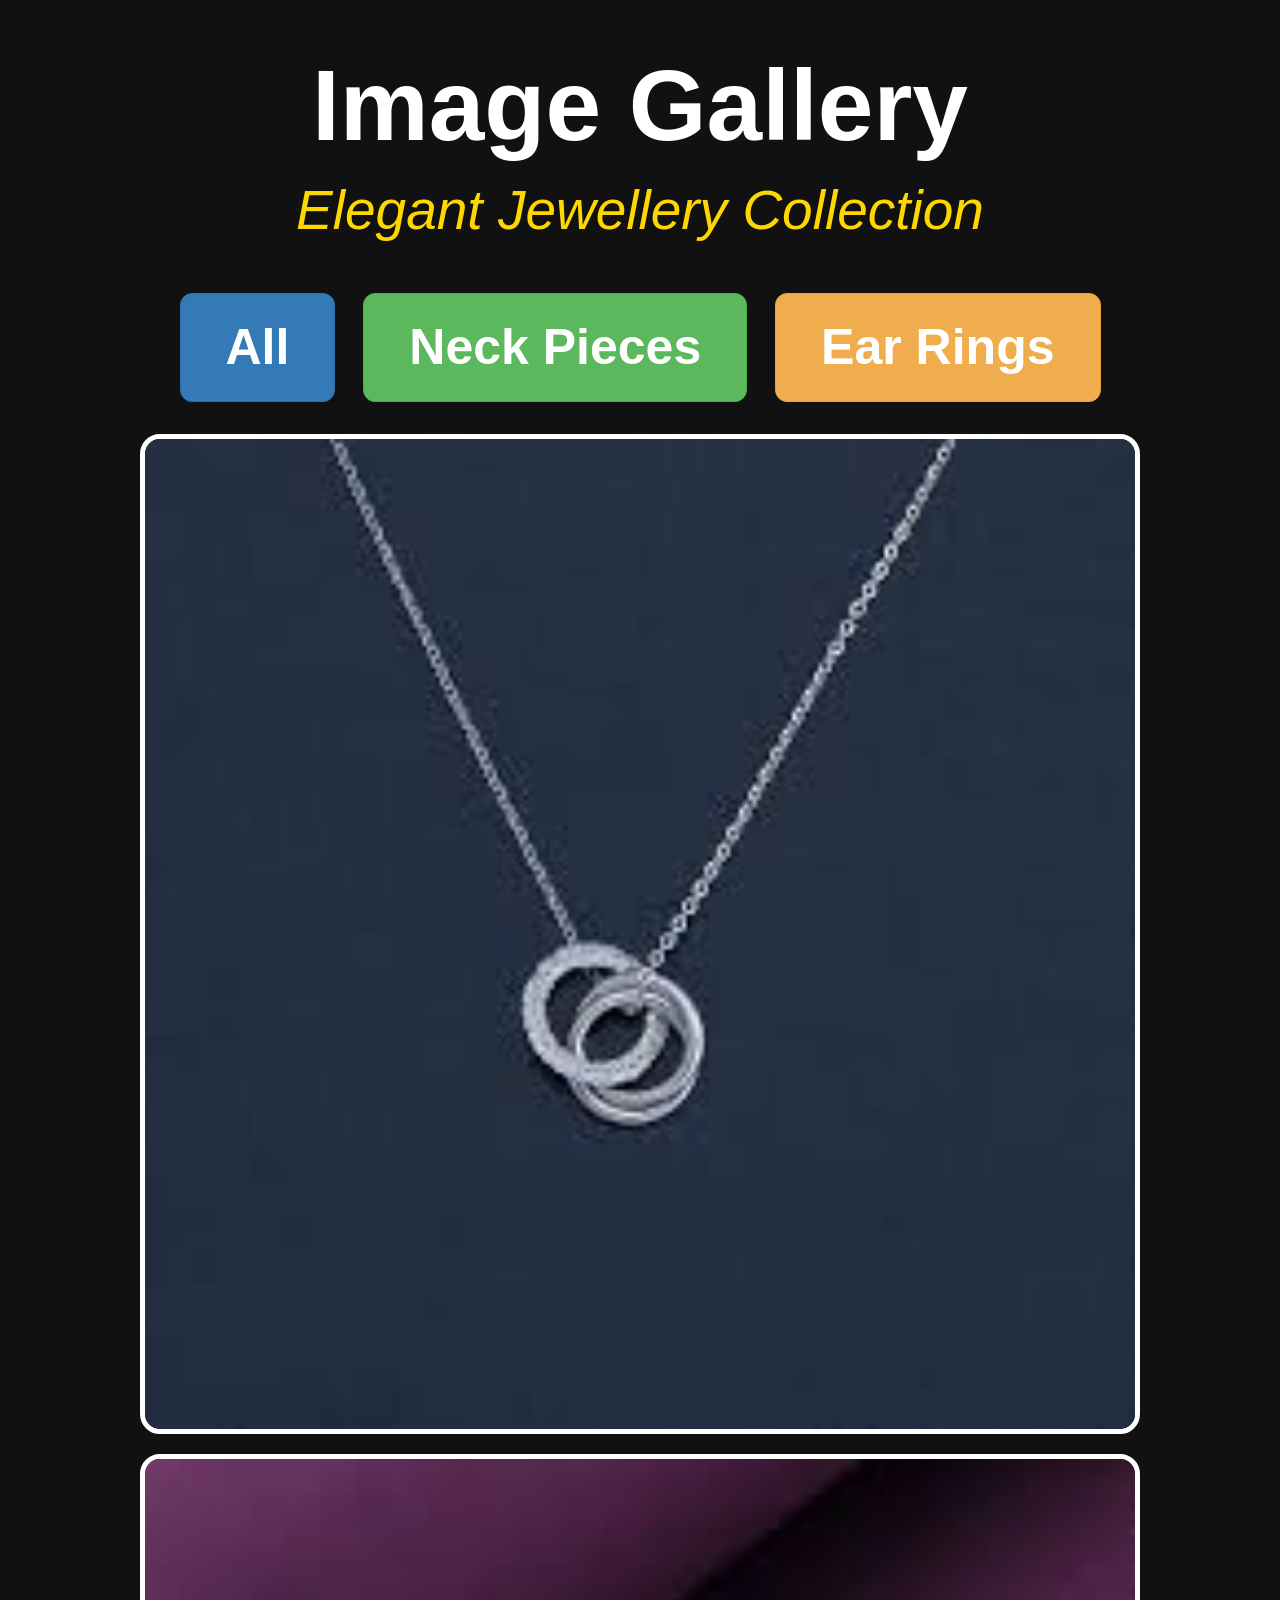
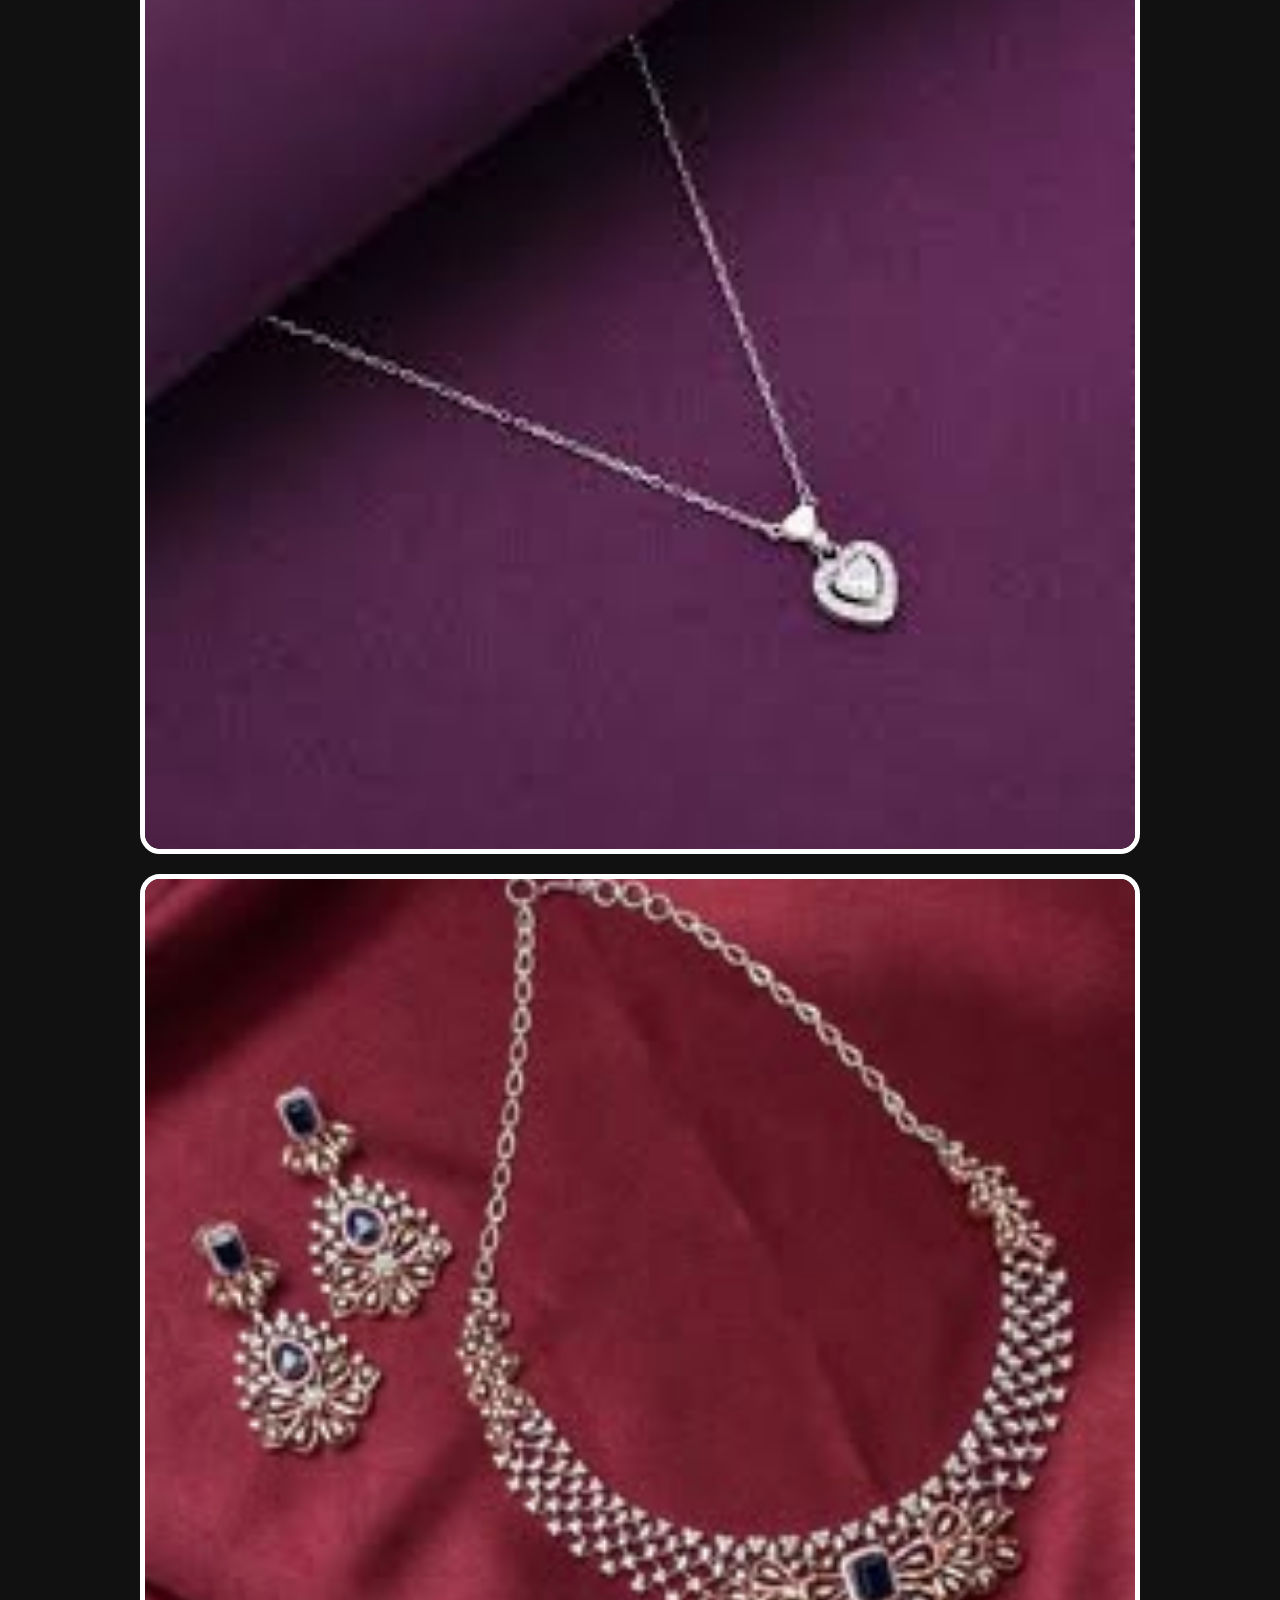
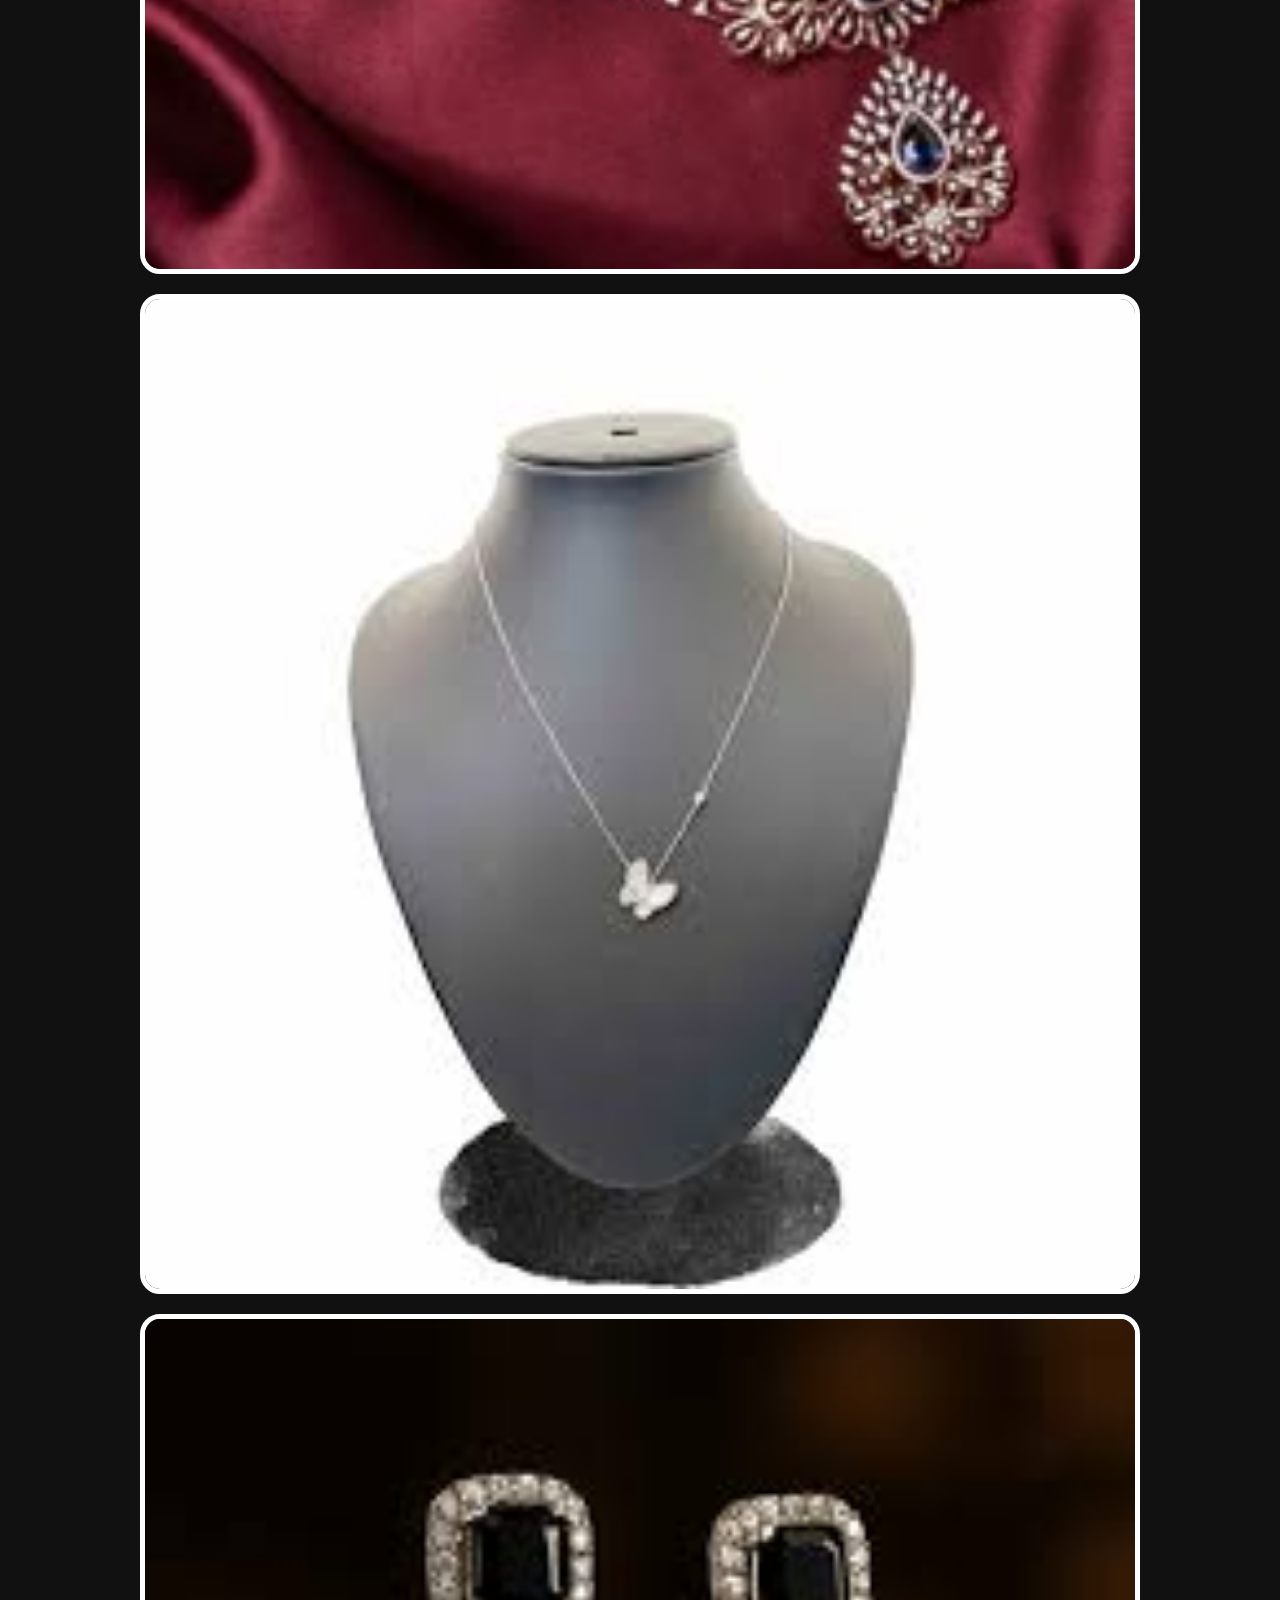
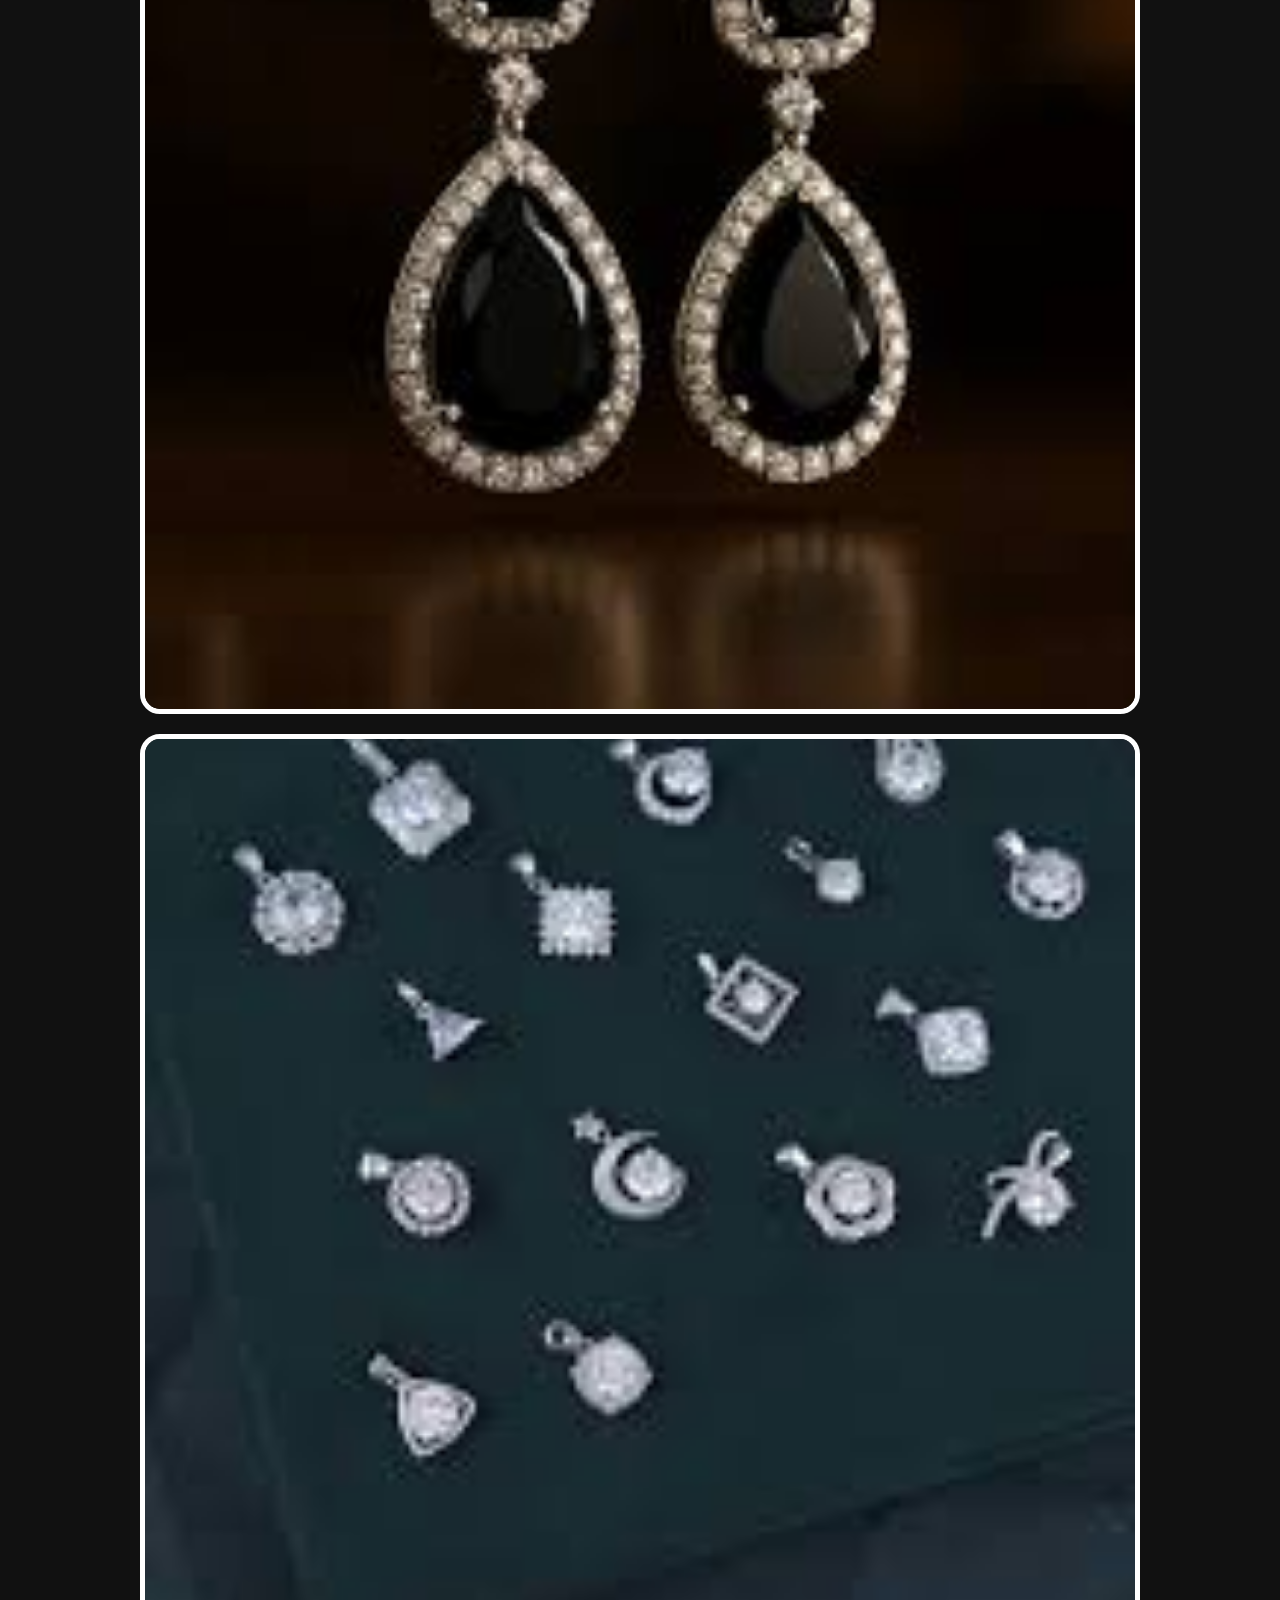
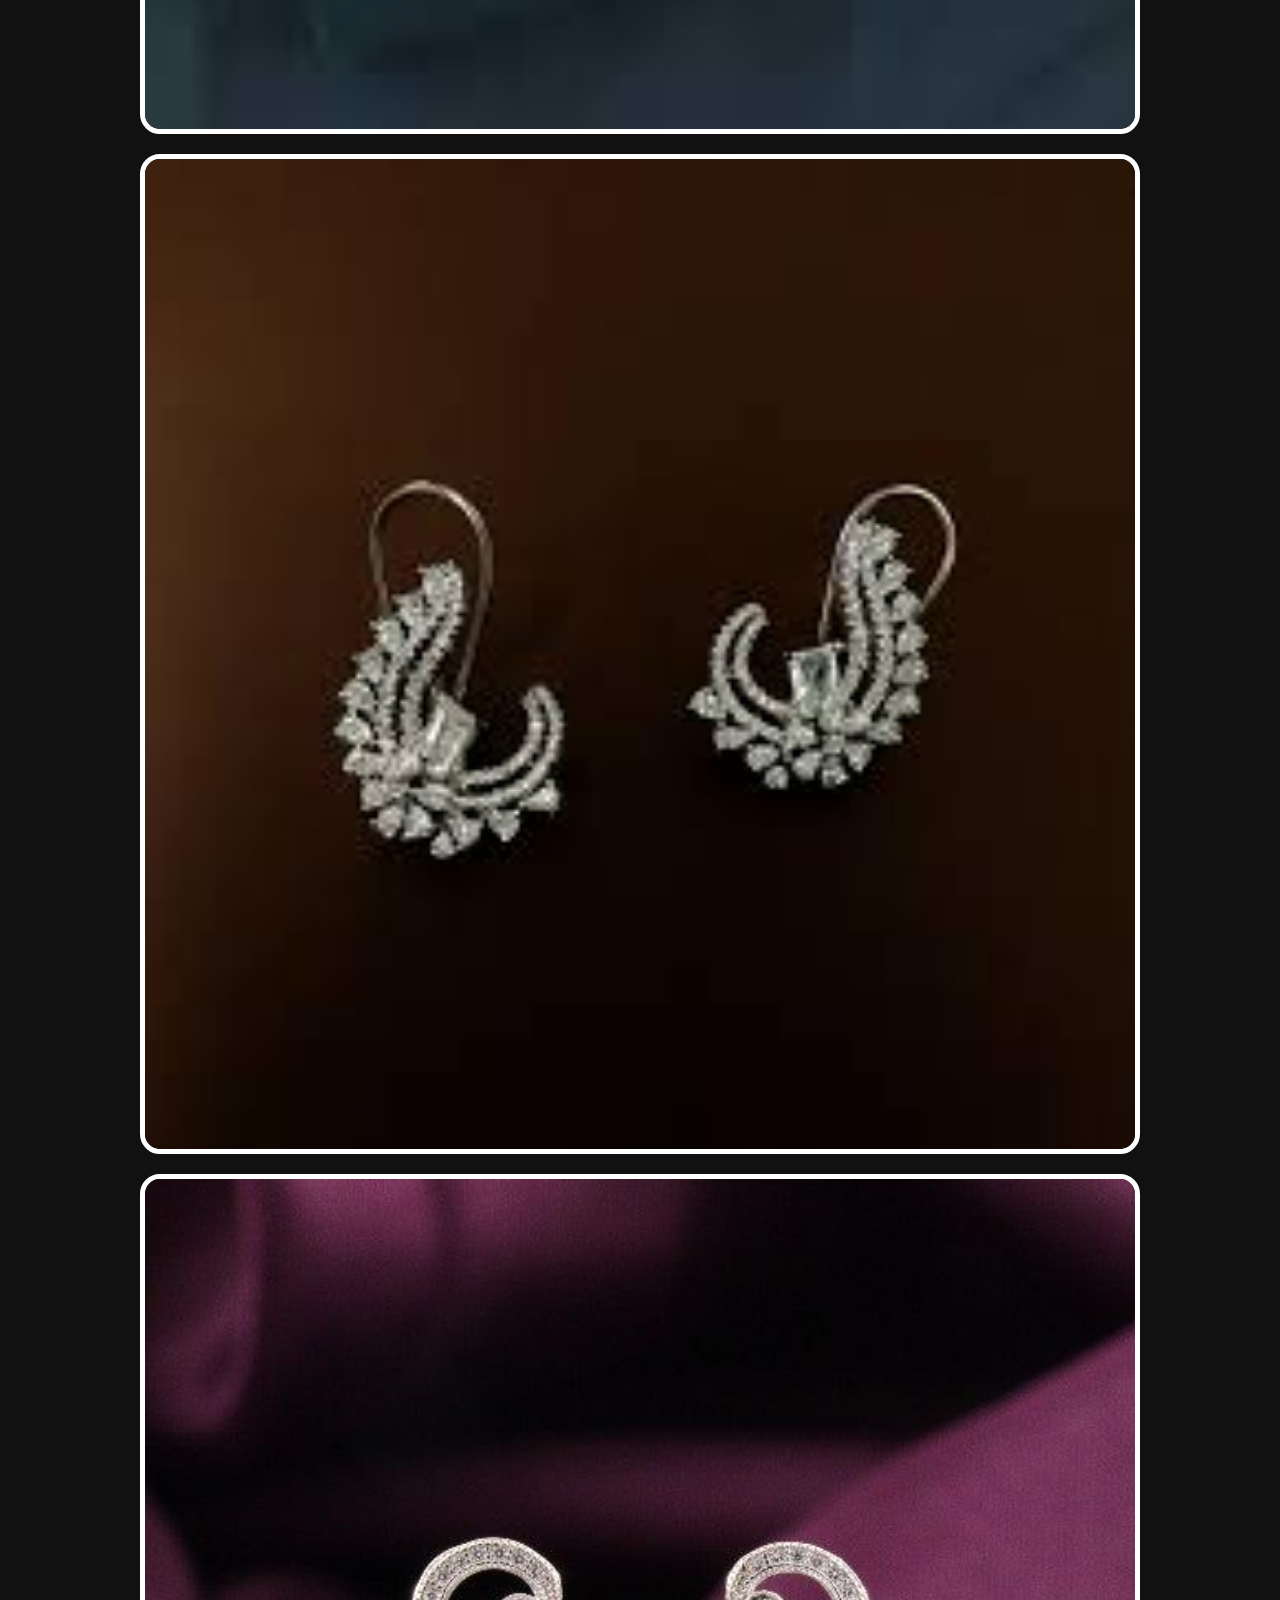
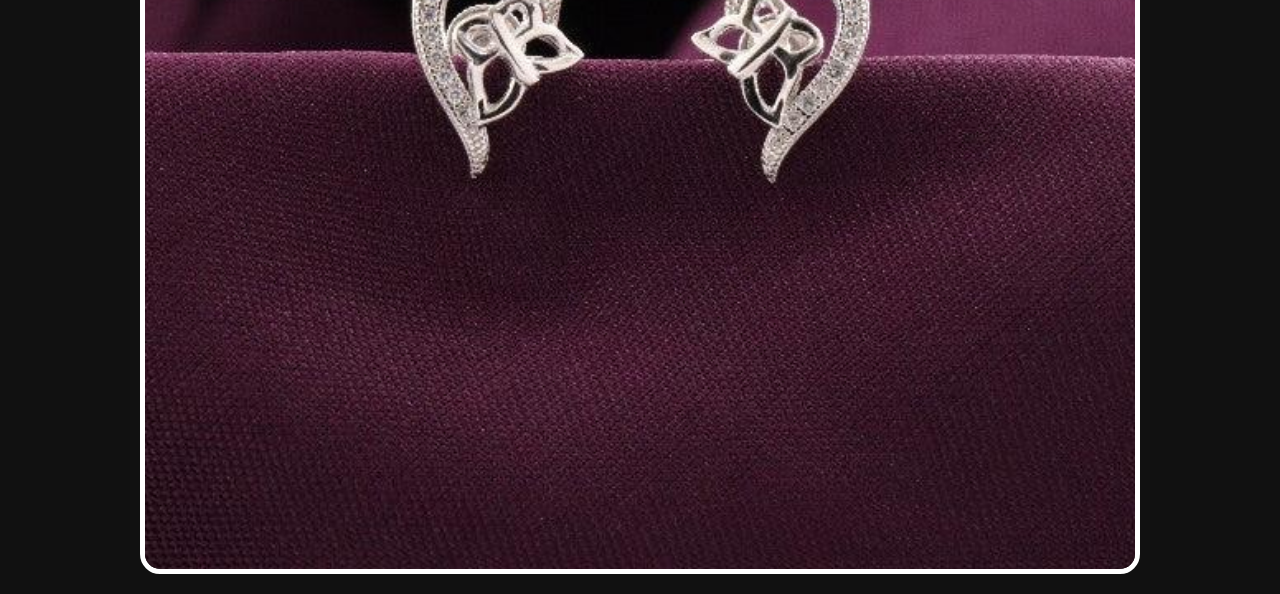
<file: codealpha-Internship/Task1-ImageGallery/index.html>
<!DOCTYPE html>
<html lang="en">
<head>
    <meta charset="UTF-8">
    <meta name="viewport" content="width=device-width, initial-scale=1.0">
    <title>Image Gallery</title>
    <h1>Image Gallery</h1>

<h2><i>Elegant Jewellery Collection</i></h2>
    <link rel="stylesheet" href="https://maxcdn.bootstrapcdn.com/bootstrap/3.3.7/css/bootstrap.min.css">
    <link rel="stylesheet" href="style.css">
</head>
<body>
   

    <div>
        <button class="btn btn-primary filter-btn" onclick="filterImages('all')">All</button>
        <button class="btn btn-success filter-btn" onclick="filterImages('neckpieces')">Neck Pieces</button>
        <button class="btn btn-warning filter-btn" onclick="filterImages('earrings')">Ear Rings</button>
    </div>

    <div class="gallery">
        <img src="image1.jpg" class="gallery-img neckpieces">
    <img src="image2.jpg" class="gallery-img neckpieces">
    <img src="image3.jpg" class="gallery-img neckpieces">
    <img src="image5.jpg" class="gallery-img neckpieces">
    <img src="image7.jpg" class="gallery-img earrings">
    <img src="image4.jpg" class="gallery-img earrings">
    <img src="image6.jpg" class="gallery-img earrings">
    <img src="image8.jpg" class="gallery-img earrings">
    </div>

    <div id="lightbox">
        <span class="close-btn">&times;</span>
        <button id="prev" class="nav-btn btn btn-primary"></button>
        <img id="lightbox-img">
        <button id="next" class="nav-btn btn btn-primary"></button>
    </div>

    <script src="script.js"></script>

</body>
</html>
</file>
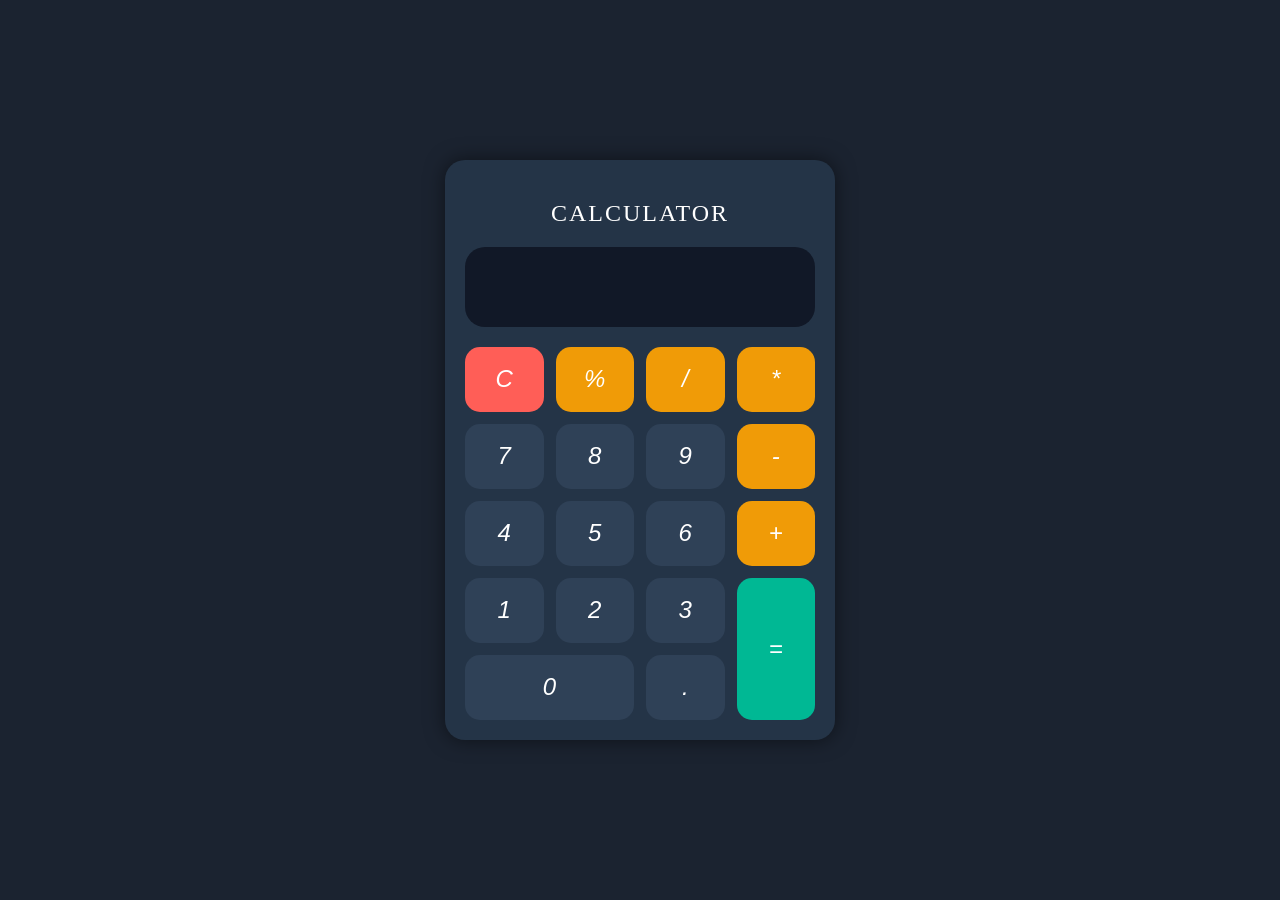
<file: codealpha-Internship/Task2-Calculator/index.html>
<!DOCTYPE html>
<html lang="en">
<head>
    <meta charset="UTF-8">
    <meta name="viewport" content="width=device-width, initial-scale=1.0">
    <title>Calculator</title>
    <link rel="stylesheet" href="style.css">
</head>
<body>
   <div id="calculator">
        <h2> CALCULATOR</h2>
            <input type="text" id="display" readonly>
                <div class="btns">
                    <button class="clear" onclick="clearDisplay()">C</button>
                    <button class="operator" onclick="addToDisplay('%')">%</button>
                    <button class="operator" onclick="addToDisplay('/')">/</button>
                    <button class="operator" onclick="addToDisplay('*')">*</button>
                    <button onclick="addToDisplay('7')">7</button>
                    <button onclick="addToDisplay('8')">8</button>
                    <button onclick="addToDisplay('9')">9</button>
                    <button class="operator" onclick="addToDisplay('-')">-</button>
                    <button onclick="addToDisplay('4')">4</button>
                    <button onclick="addToDisplay('5')">5</button>
                    <button onclick="addToDisplay('6')">6</button>
                    <button class="operator" onclick="addToDisplay('+')">+</button>
                    <button onclick="addToDisplay('1')">1</button>
                    <button onclick="addToDisplay('2')">2</button>
                    <button onclick="addToDisplay('3')">3</button>
                    <button class="equal" onclick="calculate()">=</button>
                    <button class="zero" onclick="addToDisplay('0')">0</button>
                    <button onclick="addToDisplay('.')">.</button>
                </div>
    </div>
    <script src="script.js"></script>
</body>
</html>
</file>
<file: codealpha-Internship/Task1-ImageGallery/style.css>
body{
    background:#111;
    color:white;
    font-family:Arial, sans-serif;
    text-align:center;
}
h1{
    font-size: 100px;
    margin-top: 50px;
    font-weight: bold;
}
h2{
    font-size: 55px;
    font-style:italic;
    color:#ffd700;
    margin-bottom:40px;
}
.gallery{
    display:flex;
    flex-wrap:wrap;
    justify-content:center;
    gap:20px;
    padding:20px;
}
.gallery img{
    width:1000px;
    height:1000px;
    object-fit:cover;
    border:5px solid white;
    border-radius:20px;
    cursor:pointer;
    transition:0.4s;
}
.gallery img:hover{
    transform:scale(1.08);
    box-shadow:0 0 15px white;
}
#lightbox{
    display:none;
    position:fixed;
    top:0;
    left:0;
    width:100%;
    height:100%;
    background:rgba(0,0,0,0.95);
    justify-content:center;
    align-items:center;
    z-index:1000;
}
#lightbox img{
    width: 25%;
    height: 50%;
    
    border:4px solid white;
    border-radius:10px;
}
.close-btn{
    position:absolute;
    top:20px;
    right:40px;
    font-size:50px;
    color:white;
    cursor:pointer;
}
.nav-btn{
    position:absolute;
    top:50%;
    transform:translateY(-50%);
    font-size:40px;
    padding:15px 25px;
    cursor:pointer;
    opacity:0.8;

}
#prev{
    left:30px;
}
#next{
    right:30px;
}
.filter-btn{
    font-size: 50px;
    padding: 18px 45px;
    margin: 12px;
    border-radius: 12px;
    font-weight: bold;
}
.button-container{
    margin:30px 0;
}
@media(max-width:768px){
    .gallery img{
        width:170px;
        height:120px;
    }
}
@media(max-width:480px){
    .gallery img{
        width:140px;
        height:100px;
    }
}
</file>
<file: codealpha-Internship/Task2-Calculator/style.css>
body{
    margin:0;
    width:100%;
    height:100vh;
    background:#1b2330;
    display:flex;
    align-items:center;
    justify-content:center;
}
h2{
    text-align:center;
    color:white;
    font-weight:lighter;
    letter-spacing:2px;
    margin-bottom:20px;
}
#calculator{
    width:350px;
    background:#243447;
    padding:20px;
    border-radius:20px;
    box-shadow:0px 0px 20px rgba(0,0,0,0.5);
}
#display{
    width:100%;
    height:80px;
    border:none;
    border-radius:20px;
    background:#111827;
    color:white;
    font-size:40px;
    text-align:right;
    padding-right:15px;
    box-sizing:border-box;
    margin-bottom:20px;
}
.btns{
    display:grid;
    grid-template-columns:repeat(4,1fr);
    gap:12px;
}
button{
    height:65px;
    border:none;
    border-radius:15px;
    font-style: italic;
    font-size:24px;
    cursor:pointer;
    background:#2f4157;
    color:white;
    transition:0.2s;
}
button:hover{
    transform:scale(1.05);
}

.operator{
    background:#f09b07;
}

.equal{
    background:#00b894;
    grid-row:span 2;
    height:142px;
}
.clear{
    background:#ff5e57;
}
.zero{
    grid-column:span 2;
}
</file>
